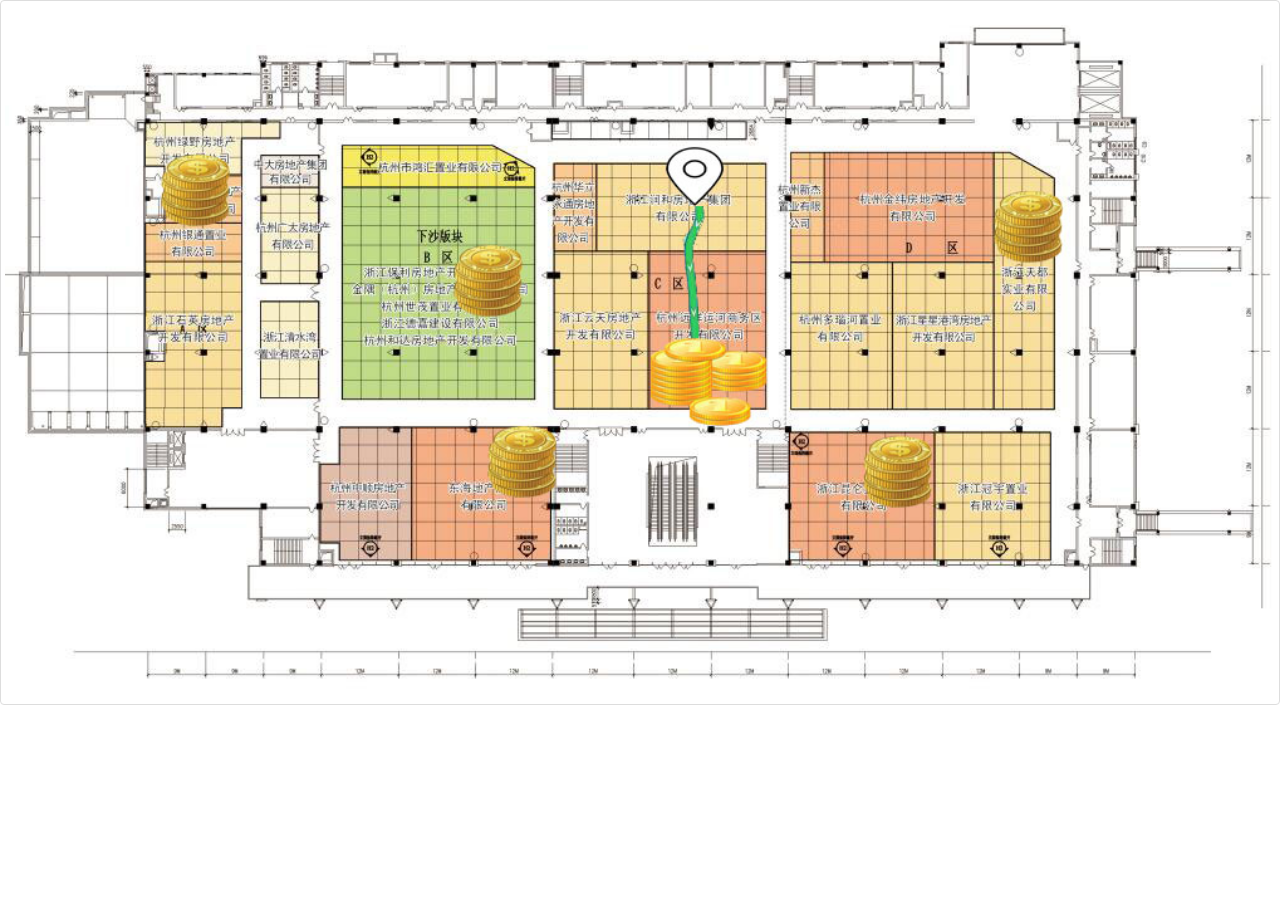
<file: index.html>
<!DOCTYPE html>
<html lang="zh-CN">
<head>
    <meta charset="utf-8">
    <meta http-equiv="X-UA-Compatible" content="IE=edge">
    <meta name="viewport" content="width=device-width, initial-scale=1, maximum-scale=1, user-scalable=no">
    <!-- 上述3个meta标签*必须*放在最前面，任何其他内容都*必须*跟随其后！ -->
    <title>北京展览馆</title>

    <!-- Bootstrap -->
    <link href="css/bootstrap.css" rel="stylesheet">

    <!-- HTML5 shim and Respond.js for IE8 support of HTML5 elements and media queries -->
    <!-- WARNING: Respond.js doesn't work if you view the page via file:// -->
    <!--[if lt IE 9]>
    <script src="js"></script>
    <script src="js/respond.min.js"></script>
    <![endif]-->
</head>
<body>
<div class="row">
    <div class="col-sm-12">
        <div class="thumbnail">
            <img src="image/r.jpg" alt="抢金币" style="width:100%">
        </div>
    </div>
</div>


<!-- jQuery (necessary for Bootstrap's JavaScript plugins) -->
<script src="js/jquery.min.js"></script>
<!-- Include all compiled plugins (below), or include individual files as needed -->
<script src="js/bootstrap.min.js"></script>
</body>
</html>
</file>
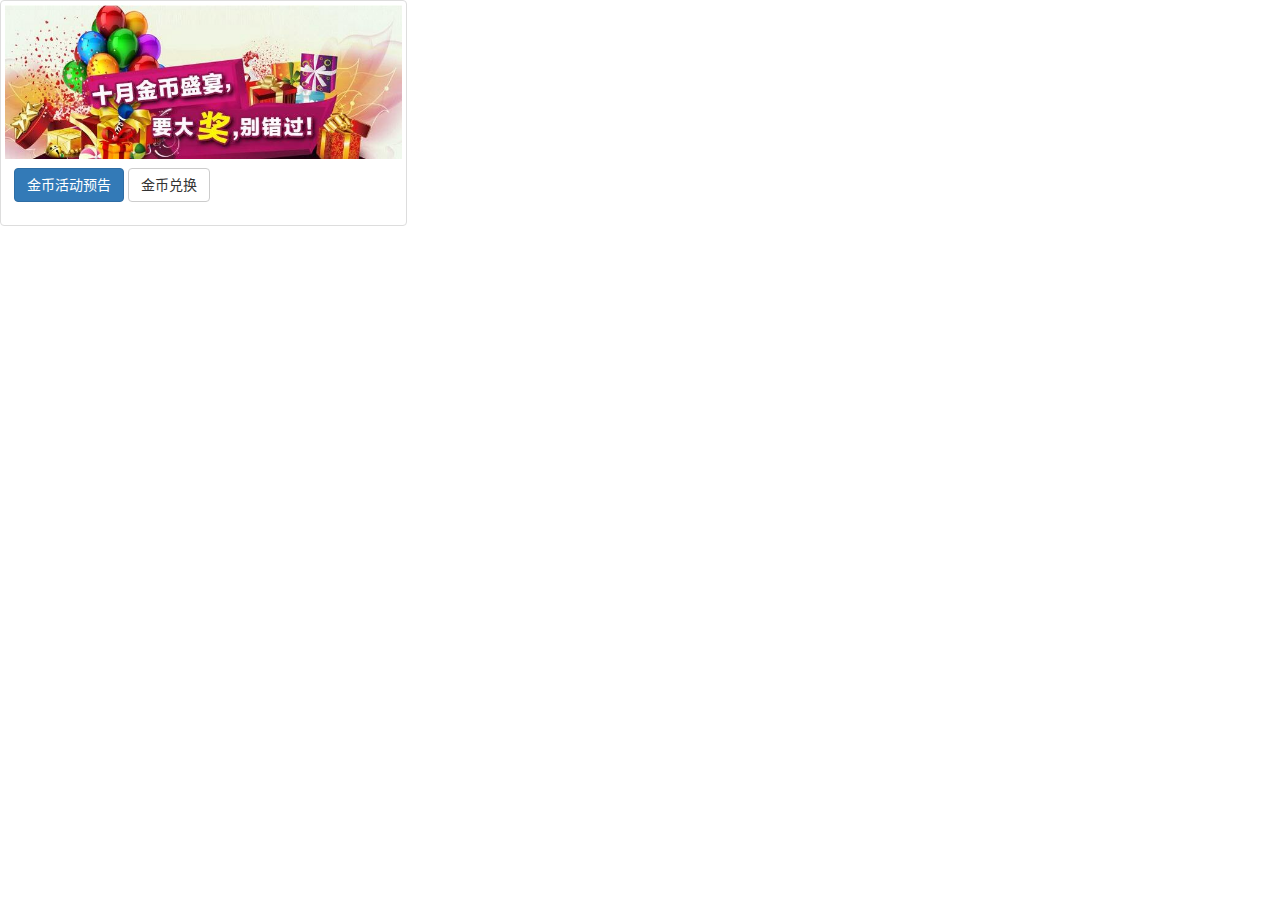
<file: index1.html>
<!DOCTYPE html>
<html lang="zh-CN">
<head>
    <meta charset="utf-8">
    <meta http-equiv="X-UA-Compatible" content="IE=edge">
    <meta name="viewport" content="width=device-width, initial-scale=1">
    <!-- 上述3个meta标签*必须*放在最前面，任何其他内容都*必须*跟随其后！ -->
    <title>北京展览馆</title>

    <!-- Bootstrap -->
    <link href="css/bootstrap.css" rel="stylesheet">

    <!-- HTML5 shim and Respond.js for IE8 support of HTML5 elements and media queries -->
    <!-- WARNING: Respond.js doesn't work if you view the page via file:// -->
    <!--[if lt IE 9]>
    <script src="js"></script>
    <script src="js/respond.min.js"></script>
    <![endif]-->
</head>
<body>
<div class="row">
    <div class="col-sm-12 col-md-4">
        <div class="thumbnail">
            <img src="image/g.jpg" alt="抢金币">
            <div class="caption">
                <p><a href="#" class="btn btn-primary" role="button">金币活动预告</a> <a href="#" class="btn btn-default" role="button">金币兑换</a></p>
            </div>
        </div>
    </div>
</div>
<!-- jQuery (necessary for Bootstrap's JavaScript plugins) -->
<script src="js/jquery.min.js"></script>
<!-- Include all compiled plugins (below), or include individual files as needed -->
<script src="js/bootstrap.min.js"></script>
</body>
</html>
</file>
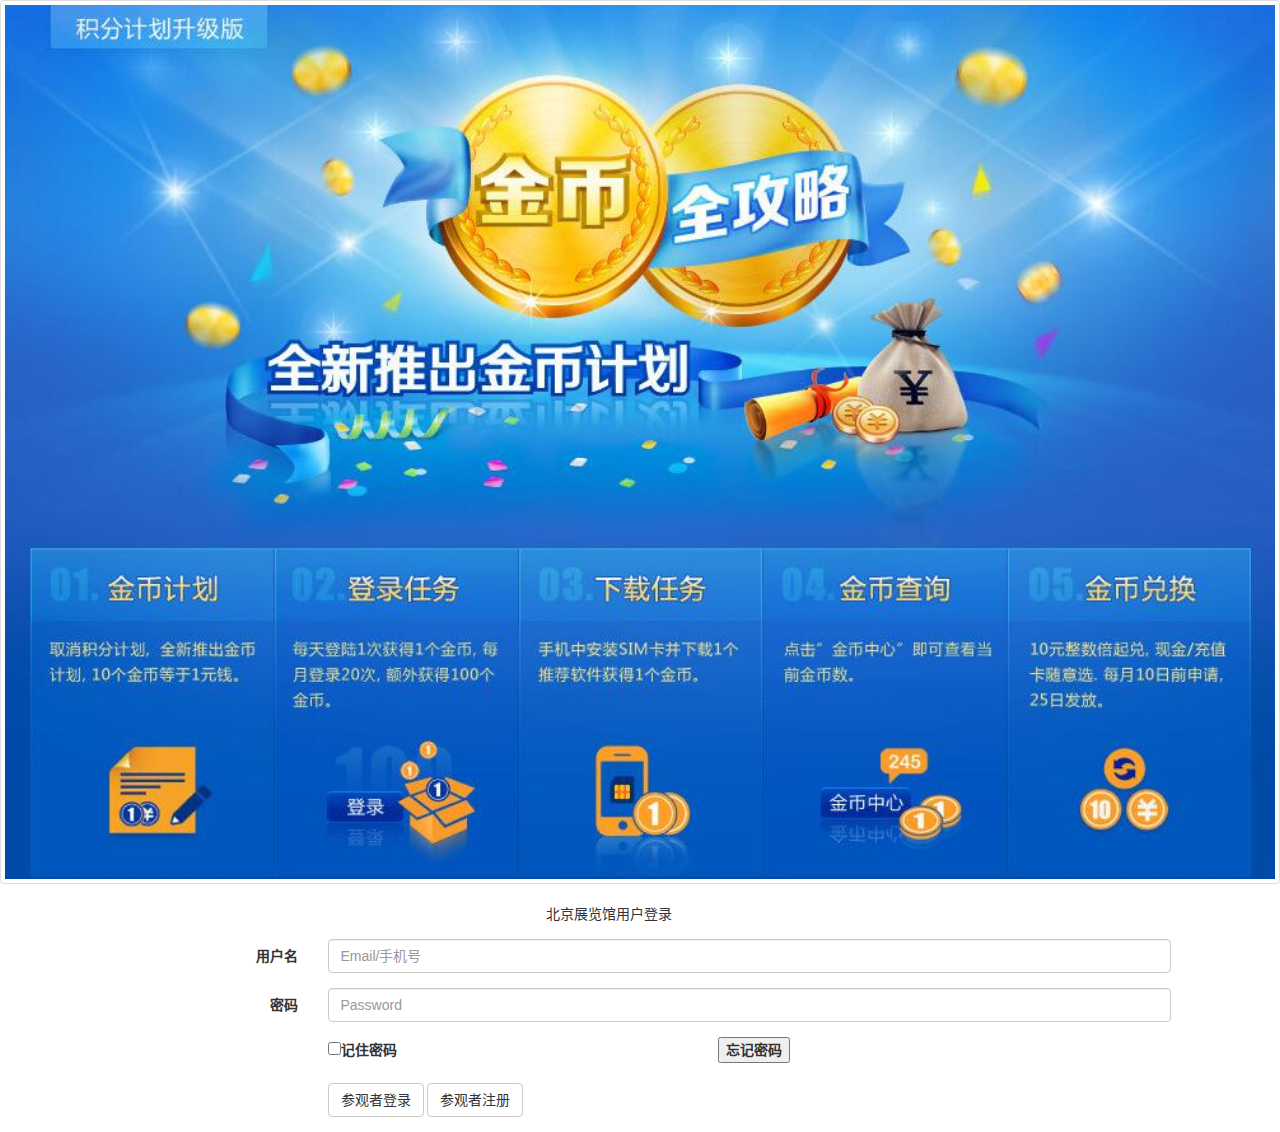
<file: index2.html>
<!DOCTYPE html>
<html lang="zh-CN">
<head>
    <meta charset="utf-8">
    <meta http-equiv="X-UA-Compatible" content="IE=edge">
    <meta name="viewport" content="width=device-width, initial-scale=1, maximum-scale=1, user-scalable=no">
    <!-- 上述3个meta标签*必须*放在最前面，任何其他内容都*必须*跟随其后！ -->
    <title>用户登录</title>

    <!-- Bootstrap -->
    <link href="css/bootstrap.css" rel="stylesheet">

    <!-- HTML5 shim and Respond.js for IE8 support of HTML5 elements and media queries -->
    <!-- WARNING: Respond.js doesn't work if you view the page via file:// -->
    <!--[if lt IE 9]>
    <script src="js"></script>
    <script src="js/respond.min.js"></script>
    <![endif]-->
</head>
<body>
<div class="row">
    <div class="col-sm-12">
        <div class="thumbnail">
            <img src="image/a.jpg" alt="抢金币" style="width:100%">
        </div>
    </div>
</div>
<form class="form-horizontal">
    <div class="form-group">
        <div class="col-sm-12 col-sm-offset-5">北京展览馆用户登录</div>
    </div>
    <div class="form-group ">
        <label for="inputEmail3" class="col-sm-3 control-label">用户名</label>
        <div class="col-sm-8">
            <input type="email" class="form-control" id="inputEmail3" placeholder="Email/手机号">
        </div>
    </div>
    <div class="form-group">
        <label for="inputPassword3" class="col-sm-3 control-label">密码</label>
        <div class="col-sm-8">
            <input type="password" class="form-control" id="inputPassword3" placeholder="Password">
        </div>
    </div>
    <div class="form-group">
        <div class="col-sm-offset-3 col-sm-9">
            <label>
                <input type="checkbox">记住密码
            </label>
            <label class="col-sm-offset-4">
                <input type="button" value="忘记密码">
            </label>
        </div>
    </div>
    <div class="form-group">
        <div class="col-sm-offset-3 col-sm-10">
            <button type="submit" class="btn btn-default">参观者登录</button>
            <button type="submit" class="btn btn-default">参观者注册</button>
        </div>
    </div>
</form>

<!-- jQuery (necessary for Bootstrap's JavaScript plugins) -->
<script src="js/jquery.min.js"></script>
<!-- Include all compiled plugins (below), or include individual files as needed -->
<script src="js/bootstrap.min.js"></script>
</body>
</html>
</file>
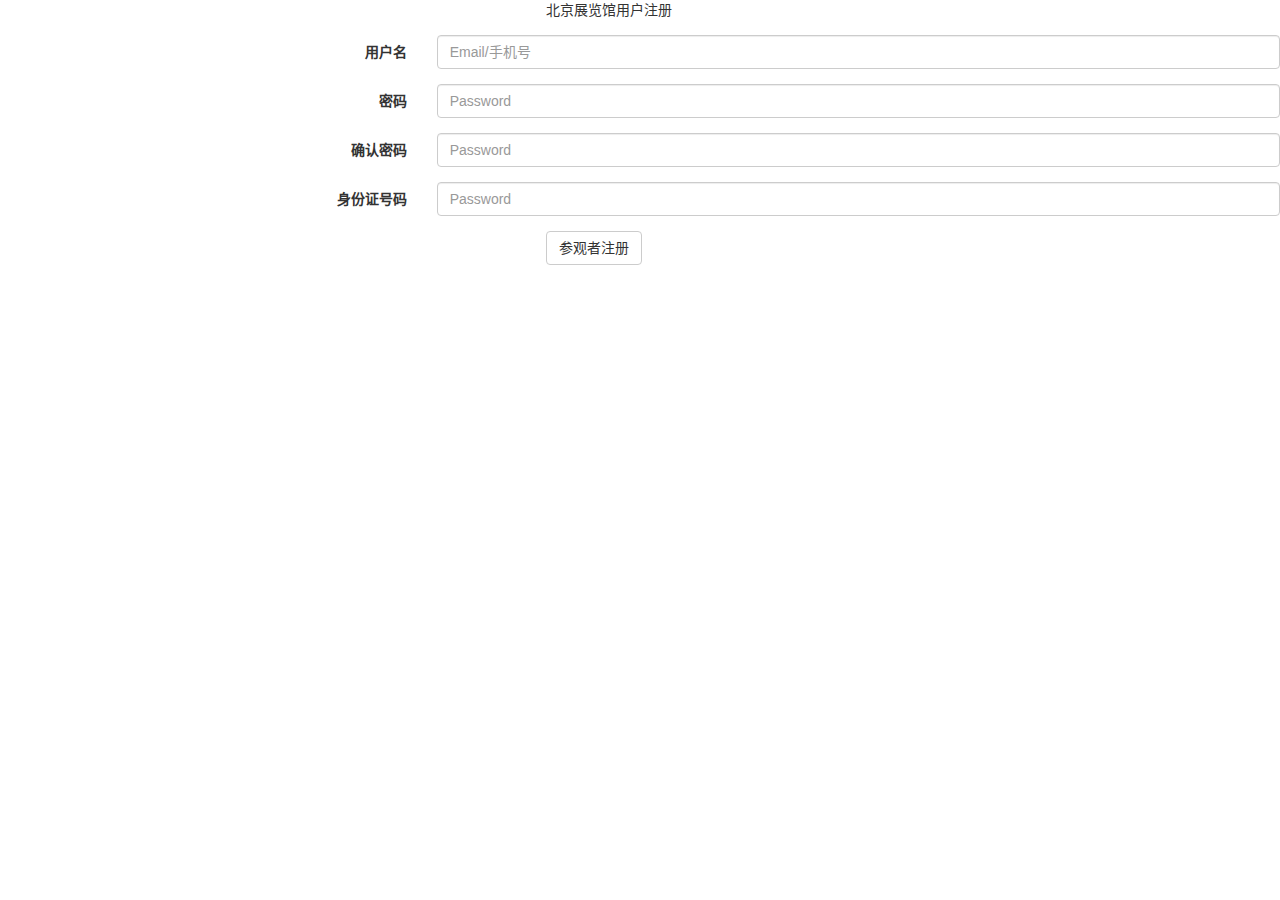
<file: Index3.html>
<!DOCTYPE html>
<html lang="zh-CN">
<head>
    <meta charset="utf-8">
    <meta http-equiv="X-UA-Compatible" content="IE=edge">
    <meta name="viewport" content="width=device-width, initial-scale=1, maximum-scale=1, user-scalable=no">
    <!-- 上述3个meta标签*必须*放在最前面，任何其他内容都*必须*跟随其后！ -->
    <title>用户注册</title>

    <!-- Bootstrap -->
    <link href="css/bootstrap.css" rel="stylesheet">

    <!-- HTML5 shim and Respond.js for IE8 support of HTML5 elements and media queries -->
    <!-- WARNING: Respond.js doesn't work if you view the page via file:// -->
    <!--[if lt IE 9]>
    <script src="js"></script>
    <script src="js/respond.min.js"></script>
    <![endif]-->
</head>
<body>
<form class="form-horizontal">
    <div class="form-group">
        <div class="col-sm-12 col-sm-offset-5">北京展览馆用户注册</div>
    </div>
    <div class="form-group ">
        <label for="inputEmail3" class="col-sm-4 control-label">用户名</label>
        <div class="col-sm-8">
            <input type="email" class="form-control" id="inputEmail3" placeholder="Email/手机号">
        </div>
    </div>
    <div class="form-group">
        <label for="inputPassword3" class="col-sm-4 control-label">密码</label>
        <div class="col-sm-8">
            <input type="password" class="form-control" id="inputPassword3" placeholder="Password">
        </div>
    </div>
    <div class="form-group">
        <label for="inputSecondPassword3" class="col-sm-4 control-label">确认密码</label>
        <div class="col-sm-8">
            <input type="password" class="form-control" id="inputSecondPassword3" placeholder="Password">
        </div>
    </div>
    <div class="form-group">
        <label for="inputMen3" class="col-sm-4 control-label">身份证号码</label>
        <div class="col-sm-8">
            <input type="password" class="form-control" id="inputMen3" placeholder="Password">
        </div>
    </div>
    <div class="form-group">
        <div class="col-sm-offset-5 col-sm-8">
            <button type="submit" class="btn btn-default">参观者注册</button>
        </div>
    </div>
</form>

<!-- jQuery (necessary for Bootstrap's JavaScript plugins) -->
<script src="js/jquery.min.js"></script>
<!-- Include all compiled plugins (below), or include individual files as needed -->
<script src="js/bootstrap.min.js"></script>
</body>
</html>
</file>
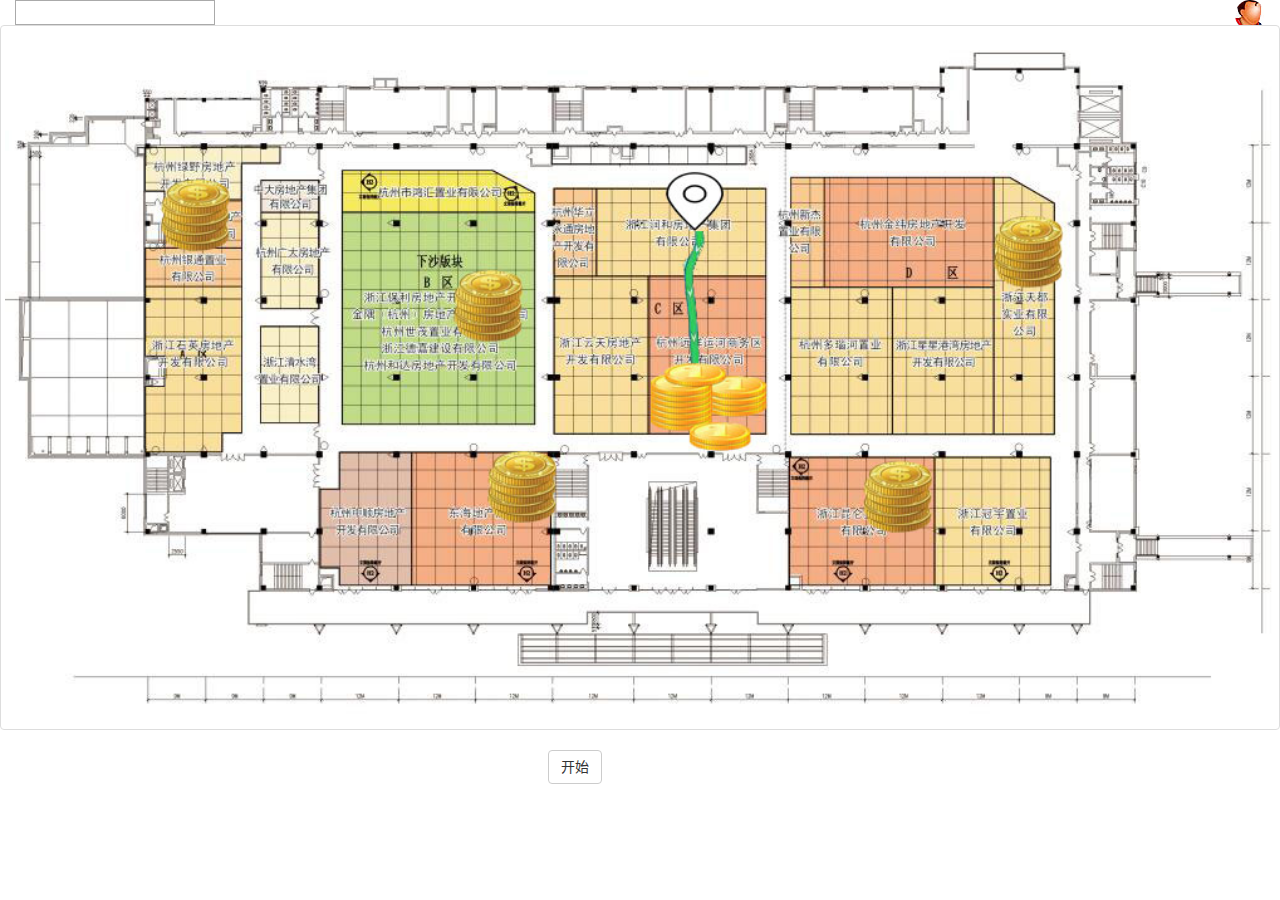
<file: index5.html>
<!DOCTYPE html>
<html lang="zh-CN">
<head>
    <meta charset="utf-8">
    <meta http-equiv="X-UA-Compatible" content="IE=edge">
    <meta name="viewport" content="width=device-width, initial-scale=1, maximum-scale=1, user-scalable=no">
    <!-- 上述3个meta标签*必须*放在最前面，任何其他内容都*必须*跟随其后！ -->
    <title>header</title>
    <!-- Bootstrap -->
    <link href="css/bootstrap.css" rel="stylesheet">

    <!-- HTML5 shim and Respond.js for IE8 support of HTML5 elements and media queries -->
    <!-- WARNING: Respond.js doesn't work if you view the page via file:// -->
    <!--[if lt IE 9]>
    <script src="js"></script>
    <script src="js/respond.min.js"></script>
    <![endif]-->
    <!-- jQuery (necessary for Bootstrap's JavaScript plugins) -->
    <script src="js/jquery.min.js"></script>
    <!-- Include all compiled plugins (below), or include individual files as needed -->
    <script src="js/bootstrap.min.js"></script>
    <style>
        *{ margin:0; padding:0;}
        body{width:100%;position: relative;}
        .container{position: fixed;width:100%;top:0;}
        .clearfix:after{display:block;clear:both;content:"";height:0;}
        .clearfix{*zoom:1}
        .scrollNews{width:200px;height:25px;overflow:hidden;background:#FFFFFF;border: 1px solid #AAAAAA;float:left;}
        .scrollNews ul{padding:10px 0 5px 15px;}
        .scrollNews ul li{ height:20px;list-style:none; font-size:small;}
        a{text-decoration:none;}
        .user{width:30px;height:30px;float: right;background: url(image/eee.jpg) no-repeat -23px -17px;border-radius:15px; }
        .user-data{width:70%;height:450px;position: absolute;right:0;top:0;background-color: #2aabd2;display: none;z-index: 100;}
        .user-data-list li{list-style: none;width:100%;height:30px;border-bottom: 1px solid #000000;padding-left: 20px;line-height: 30px;}

        .clear{margin-top: 25px;width:100%;height:0;margin-bottom: 10px;}

    </style>
    <script>
        $(function () {
            var scrollTimer = null;
            var delay = 2000;
//1.鼠标对新闻触发mouseout事件后每2s调用scrollNews()
//2.鼠标对新闻触发mouseover事件后停止调用scrollNews()
//3.初次加载页面触发鼠标对新闻的mouseout事件
            $('div.scrollNews').hover(function () {
                clearInterval(scrollTimer);
            }, function () {
                scrollTimer = setInterval(function () {
                    scrollNews();
                }, delay);
            }).triggerHandler('mouseout');
//            $('.user').on('click',function(){
//                $('.user-data').show();
//            });
                $(document).click(function() {
                $('.user-data').hide();
            });
            $('.user-data').click(function(event) {
                event.stopPropagation();
            });
            $('.user').on('click',function(event){
                $('.user-data').show();
                event.stopPropagation();
            });
        });
        //滚动新闻
        function scrollNews() {
            var $news = $('div.scrollNews>ul');
            var $lineHeight = $news.find('li:first').height();
            $news.animate({ 'marginTop': -$lineHeight + 'px' }, 600, function () {
                $news.css({ margin: 0 }).find('li:first').appendTo($news);
            });
        }
    </script>
</head>
<body>
    <div class="container clearfix">
        <div class="scrollNews" >
            <ul>
                <li><a href="#" class="tooltip" title="1甜美宽松毛衣今秋一定红.">1甜美宽松毛衣今秋一定红.</a></li>
                <li><a href="#" class="tooltip" title="2秋装百搭小马甲不到50元.">2秋装百搭小马甲不到50元.</a></li>
                <li><a href="#" class="tooltip" title="3修身韩版小西装万人疯抢.">3修身韩版小西装万人疯抢.</a></li>
                <li><a href="#" class="tooltip" title="4夏末雪纺店主含泪大甩卖.">4夏末雪纺店主含泪大甩卖.</a></li>
                <li><a href="#" class="tooltip" title="5瑞丽都疯狂推荐的秋装.">5瑞丽都疯狂推荐的秋装.</a></li>
                <li><a href="#" class="tooltip" title="6元长款针织小开衫卖疯啦.">6元长款针织小开衫卖疯啦.</a></li>
                <li><a href="#" class="tooltip" title="7长袖雪纺衫单穿内搭都超美.">7长袖雪纺衫单穿内搭都超美.</a></li>
            </ul>

        </div>
        <div class="user">
            <span class="user-logo"></span>
        </div>
    </div>
        <div class="user-data">
            <ul class="user-data-list">
                <li class="user-data-item"><a href="#">姓名</a></li>
                <li class="user-data-item"><a href="#">手机号</a></li>
                <li class="user-data-item"><a href="#">金币数</a></li>
                <li class="user-data-item"><a href="#">消息1</a></li>
                <li class="user-data-item"><a href="#">消息2</a></li>
                <li class="user-data-item"><a href="#">消息3</a></li>
            </ul>
        </div>
    <!--<div class="jumbotron">-->
        <!--<iframe src="index.html" style="width:100%;" id="iframepage" scrolling="no" frameborder="no"></iframe>-->
    <!--</div>-->
    <!--<script type="text/javascript" language="javascript">-->
        <!--function iFrameHeight() {-->
            <!--var ifm= document.getElementById("#iframepage");-->
            <!--var subWeb = document.frames ? document.frames["iframepage"].document : ifm.contentDocument;-->
            <!--if(ifm != null && subWeb != null) {-->
                <!--ifm.height = subWeb.body.scrollHeight;-->
                <!--ifm.width = subWeb.body.scrollWidth;-->
                <!--console.log()-->
            <!--}-->
        <!--}-->
    <!--</script>-->
    <div class="clear"></div>
    <div class="row">
        <div class="col-sm-12">
            <div class="thumbnail">
                <img src="image/r.jpg" alt="抢金币" style="width:100%">
            </div>
        </div>
    </div>
    <div class="col-sm-12 col-sm-offset-5">
        <button type="button" class="btn btn-default">开始</button>
    </div>
</body>
</html>
</file>
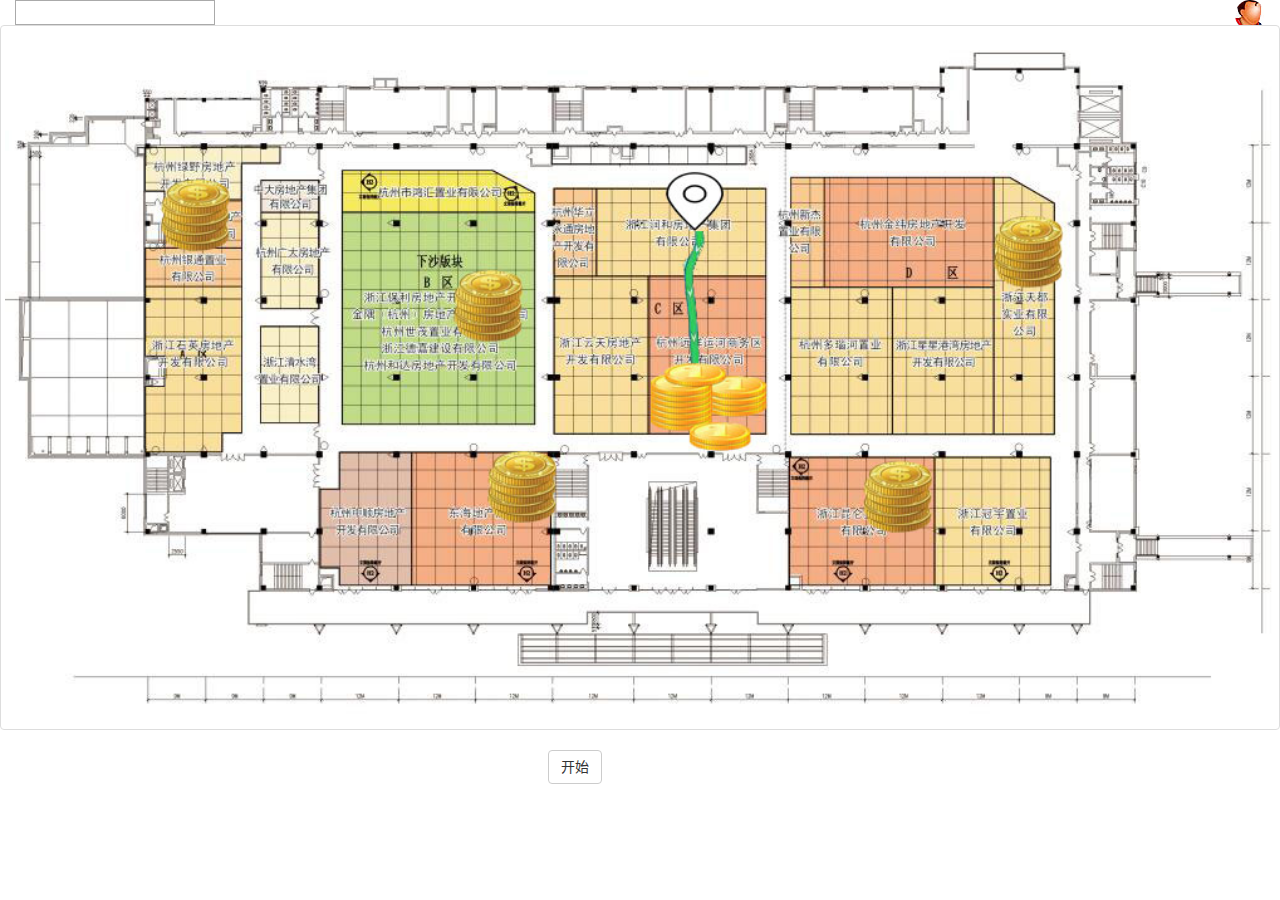
<file: index6.html>
<!DOCTYPE html>
<html lang="zh-CN">
<head>
    <meta charset="utf-8">
    <meta http-equiv="X-UA-Compatible" content="IE=edge">
    <meta name="viewport" content="width=device-width, initial-scale=1, maximum-scale=1, user-scalable=no">
    <!-- 上述3个meta标签*必须*放在最前面，任何其他内容都*必须*跟随其后！ -->
    <title>header</title>
    <!-- Bootstrap -->
    <link href="css/bootstrap.css" rel="stylesheet">

    <!-- HTML5 shim and Respond.js for IE8 support of HTML5 elements and media queries -->
    <!-- WARNING: Respond.js doesn't work if you view the page via file:// -->
    <!--[if lt IE 9]>
    <script src="js"></script>
    <script src="js/respond.min.js"></script>
    <![endif]-->
    <!-- jQuery (necessary for Bootstrap's JavaScript plugins) -->
    <script src="js/jquery.min.js"></script>
    <!-- Include all compiled plugins (below), or include individual files as needed -->
    <script src="js/bootstrap.min.js"></script>
    <style>
        *{ margin:0; padding:0;}
        body{width:100%;position: relative;}
        .container{position: fixed;width:100%;top:0;}
        .scrollNews{width:200px;height:25px;overflow:hidden;border: 1px solid #AAAAAA;float:left;}
        .scrollNews ul{padding:10px 0 5px 15px;}
        .scrollNews ul li{ height:20px;list-style:none; font-size:small;}
        a{text-decoration:none;}
        .user{width:30px;height:30px;float: right;background: url(image/eee.jpg) no-repeat -23px -17px;border-radius:15px; }
        .user-data{width:70%;height:450px;position: absolute;right:0;top:0;background-color: #2aabd2;display: none;z-index: 100;}
        .user-data-list li{list-style: none;width:100%;height:30px;border-bottom: 1px solid #000000;padding-left: 20px;line-height: 30px;}

        .clear{margin-top: 25px;width:100%;height:0;margin-bottom: 10px;}
        .game-start-info{display:block;}
        .game-start-ing{display: none;}
        .game-end{display: none;}
    </style>
    <script>
        $(function () {
            var scrollTimer = null;
            var delay = 2000;
//1.鼠标对新闻触发mouseout事件后每2s调用scrollNews()
//2.鼠标对新闻触发mouseover事件后停止调用scrollNews()
//3.初次加载页面触发鼠标对新闻的mouseout事件
            $('div.scrollNews').hover(function () {
                clearInterval(scrollTimer);
            }, function () {
                scrollTimer = setInterval(function () {
                    scrollNews();
                }, delay);
            }).triggerHandler('mouseout');
//            $('.user').on('click',function(){
//                $('.user-data').show();
//            });
            $(document).click(function() {
                $('.user-data').hide();
            });
            $('.user-data').click(function(event) {
                event.stopPropagation();
            });
            $('.user').on('click',function(event){
                $('.user-data').show();
                event.stopPropagation();
            });
            $('.game-start').on('click',function(){
                $(this).hide();
                $('.game-start-ing').show();
            });


        });
        //滚动新闻
        function scrollNews() {
            var $news = $('div.scrollNews>ul');
            var $lineHeight = $news.find('li:first').height();
            $news.animate({ 'marginTop': -$lineHeight + 'px' }, 600, function () {
                $news.css({ margin: 0 }).find('li:first').appendTo($news);
            });
        }
    </script>
</head>
<body>
<div class="container clearfix">
    <div class="scrollNews" >
        <ul>
            <li><a href="#" class="tooltip" title="1甜美宽松毛衣今秋一定红.">1甜美宽松毛衣今秋一定红.</a></li>
            <li><a href="#" class="tooltip" title="2秋装百搭小马甲不到50元.">2秋装百搭小马甲不到50元.</a></li>
            <li><a href="#" class="tooltip" title="3修身韩版小西装万人疯抢.">3修身韩版小西装万人疯抢.</a></li>
            <li><a href="#" class="tooltip" title="4夏末雪纺店主含泪大甩卖.">4夏末雪纺店主含泪大甩卖.</a></li>
            <li><a href="#" class="tooltip" title="5瑞丽都疯狂推荐的秋装.">5瑞丽都疯狂推荐的秋装.</a></li>
            <li><a href="#" class="tooltip" title="6元长款针织小开衫卖疯啦.">6元长款针织小开衫卖疯啦.</a></li>
            <li><a href="#" class="tooltip" title="7长袖雪纺衫单穿内搭都超美.">7长袖雪纺衫单穿内搭都超美.</a></li>
        </ul>

    </div>
    <div class="user">
        <span class="user-logo"></span>
    </div>
</div>
<div class="user-data">
    <ul class="user-data-list">
        <li class="user-data-item"><a href="#">姓名</a></li>
        <li class="user-data-item"><a href="#">手机号</a></li>
        <li class="user-data-item"><a href="#">金币数</a></li>
        <li class="user-data-item"><a href="#">消息1</a></li>
        <li class="user-data-item"><a href="#">消息2</a></li>
        <li class="user-data-item"><a href="#">消息3</a></li>
    </ul>
</div>
<!--<div class="jumbotron">-->
<!--<iframe src="index.html" style="width:100%;" id="iframepage" scrolling="no" frameborder="no"></iframe>-->
<!--</div>-->
<!--<script type="text/javascript" language="javascript">-->
<!--function iFrameHeight() {-->
<!--var ifm= document.getElementById("#iframepage");-->
<!--var subWeb = document.frames ? document.frames["iframepage"].document : ifm.contentDocument;-->
<!--if(ifm != null && subWeb != null) {-->
<!--ifm.height = subWeb.body.scrollHeight;-->
<!--ifm.width = subWeb.body.scrollWidth;-->
<!--console.log()-->
<!--}-->
<!--}-->
<!--</script>-->
<div class="clear"></div>
<div class="row">
    <div class="col-sm-12">
        <div class="thumbnail">
            <img src="image/r.jpg" alt="抢金币" style="width:100%">
        </div>
    </div>
</div>
<div class="col-sm-12 col-sm-offset-5 game-start-info">
    <button type="button" class="btn btn-default game-start">开始</button>
</div>
<div class="col-sm-12 col-sm-offset-5 game-start-ing">
    <label for="game-start-number">金币数：</label><span id="game-start-number">12345</span>
</div>
<div class="col-sm-12 col-sm-offset-5 game-end-info">
    <button type="button" class="btn btn-default game-end">金币兑换</button>
</div>
</body>
</html>
</file>
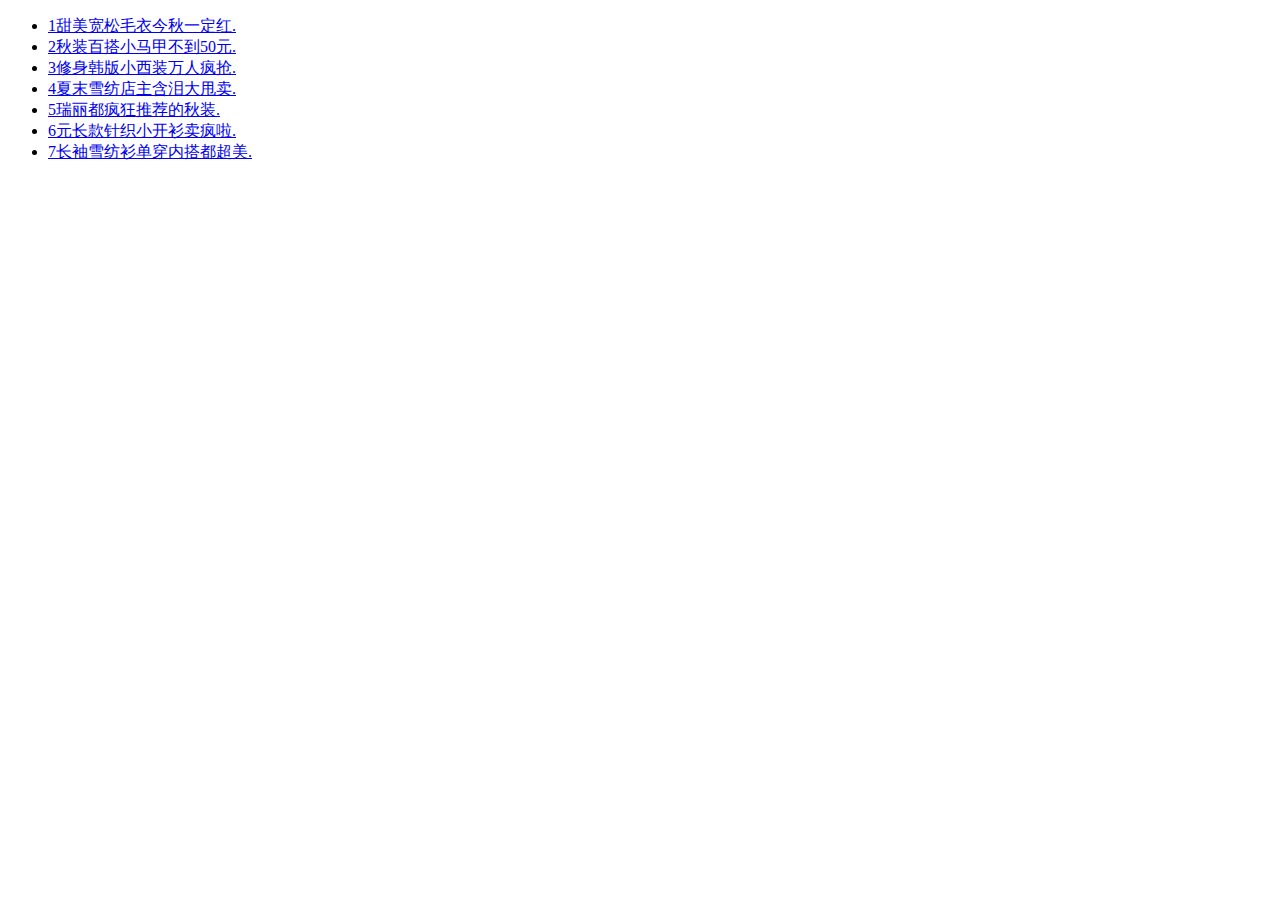
<file: test.html>
<!doctype html>
<html lang="en">

<head>
    <title></title>
    <script src="js/jquery.min.js" type="text/javascript"></script>
    <script language="javascript" type="text/javascript">
        $(function () {
            var scrollTimer = null;
            var delay = 2000;
//1.鼠标对新闻触发mouseout事件后每2s调用scrollNews()
//2.鼠标对新闻触发mouseover事件后停止调用scrollNews()
//3.初次加载页面触发鼠标对新闻的mouseout事件
            $('div.scrollNews').hover(function () {
                clearInterval(scrollTimer);
            }, function () {
                scrollTimer = setInterval(function () {
                    scrollNews();
                }, delay);
            }).triggerHandler('mouseout');
        });
        //滚动新闻
        function scrollNews() {
            var $news = $('div.scrollNews>ul');
            var $lineHeight = $news.find('li:first').height();
            $news.animate({ 'marginTop': -$lineHeight + 'px' }, 600, function () {
                $news.css({ margin: 0 }).find('li:first').appendTo($news);
            });
        }
    </script>
</head>
<body>
<form id="form1" runat="server">
    <div class="scrollNews" >
        <ul>
            <li><a href="#" class="tooltip" title="1甜美宽松毛衣今秋一定红.">1甜美宽松毛衣今秋一定红.</a></li>
            <li><a href="#" class="tooltip" title="2秋装百搭小马甲不到50元.">2秋装百搭小马甲不到50元.</a></li>
            <li><a href="#" class="tooltip" title="3修身韩版小西装万人疯抢.">3修身韩版小西装万人疯抢.</a></li>
            <li><a href="#" class="tooltip" title="4夏末雪纺店主含泪大甩卖.">4夏末雪纺店主含泪大甩卖.</a></li>
            <li><a href="#" class="tooltip" title="5瑞丽都疯狂推荐的秋装.">5瑞丽都疯狂推荐的秋装.</a></li>
            <li><a href="#" class="tooltip" title="6元长款针织小开衫卖疯啦.">6元长款针织小开衫卖疯啦.</a></li>
            <li><a href="#" class="tooltip" title="7长袖雪纺衫单穿内搭都超美.">7长袖雪纺衫单穿内搭都超美.</a></li>
        </ul>
    </div>
</form>
</body>
</html>
</file>
